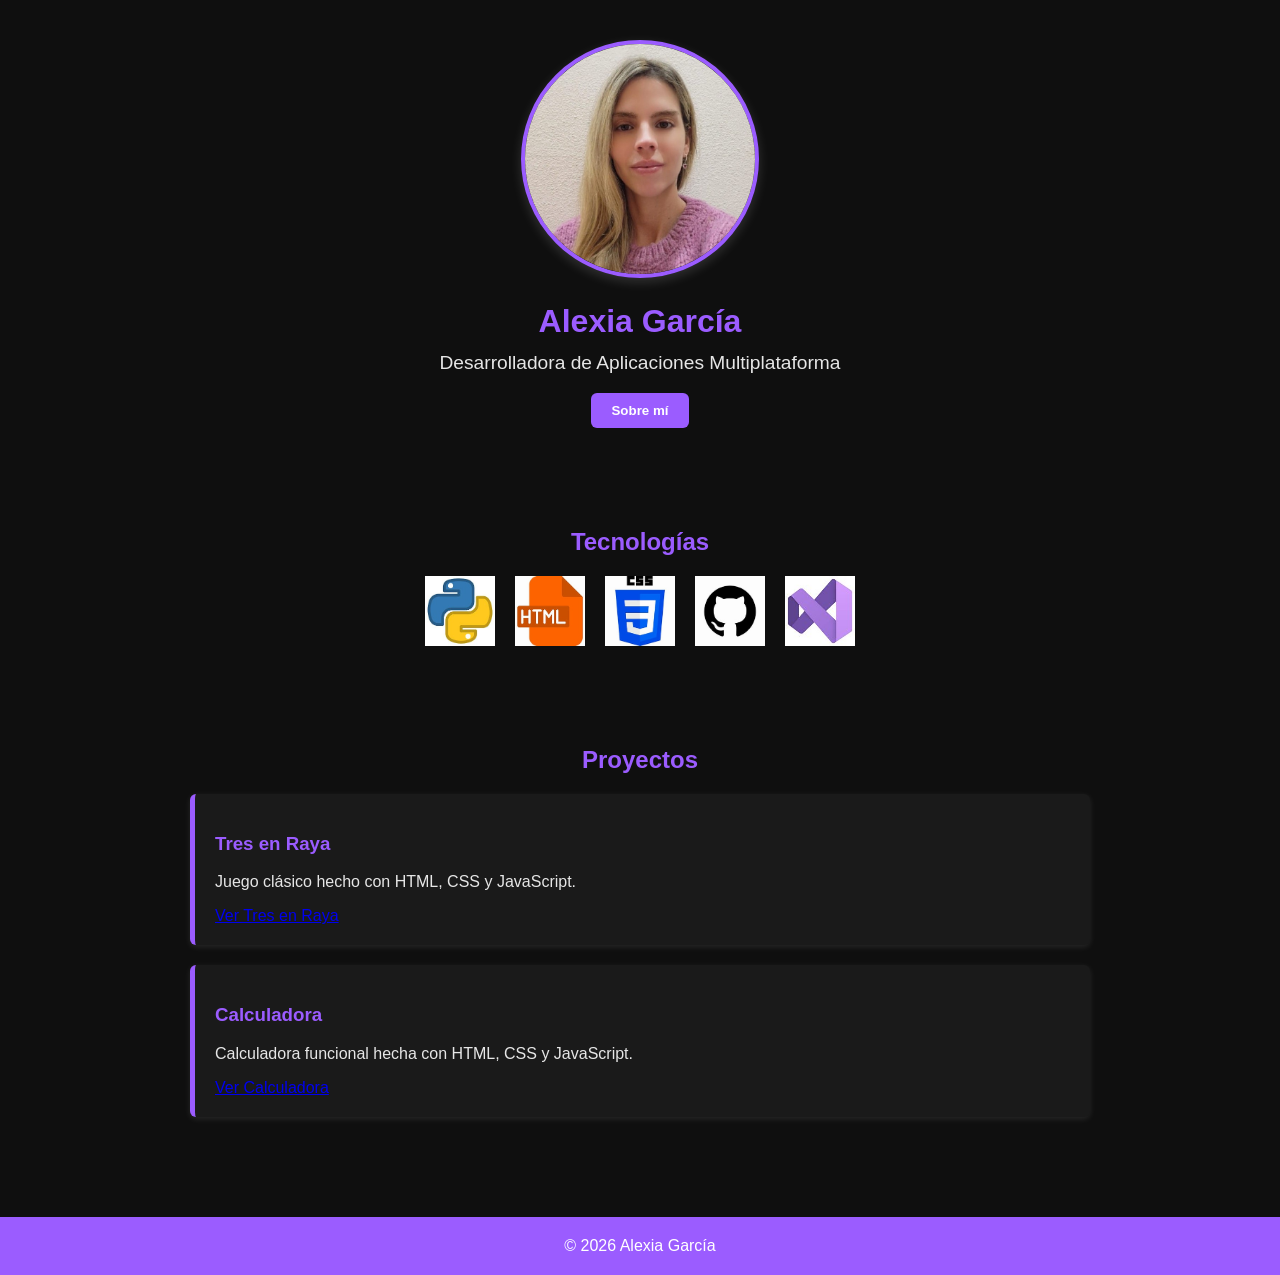
<file: index.html>
<!DOCTYPE html>
<html lang="es">
<head>
    <meta charset="UTF-8">
    <meta name="viewport" content="width=device-width, initial-scale=1.0">
    <title>Alexia García | Portfolio</title>
    <link rel="stylesheet" href="styles.css">
</head>

<body>

    <!-- HEADER -->
    <header>
        <div class="foto-container">
            <img src="img/tu-foto.jpg.jpeg" alt="Foto de Alexia" class="foto-perfil">
        </div>

        <h1>Alexia García</h1>
        <p class="rol">Desarrolladora de Aplicaciones Multiplataforma</p>

        <!-- BOTÓN QUE ABRE EL MODAL -->
        <button class="btn-modal" data-modal="modal-sobre-mi">Sobre mí</button>
    </header>

    <!-- MODAL SOBRE MÍ -->
    <div id="modal-sobre-mi" class="modal">
        <div class="modal-contenido">
            <span class="cerrar">&times;</span>
            <h2>Sobre mí</h2>
            <p>
                Soy recién graduada en Desarrollo de Aplicaciones Multiplataforma, hice mis practicas en Indra Sistemas
                donde trabajé con Python realizando gráficas con Matplotlib, análisis de datos y automatización de procesos. 
                También colaboré en la validación de resultados y en la elaboración de 
                informes técnicos para el equipo.
                
                Empecé en la programación por curiosidad y hoy es una pasión que me impulsa a mejorar cada día.
                Busco mi primera oportunidad laboral para demostrar mis capacidades, aprender de profesionales y contribuir.
            </p>

            <p><strong>Correo:</strong> alexia.g.g4@hotmail.com</p>
            <p><strong>LinkedIn:</strong> https://www.linkedin.com/in/alexia-garcía-gonzález</p>
        </div>
    </div>

    <!-- TECNOLOGÍAS -->
    <section id="tecnologias">
        <h2>Tecnologías</h2>

        <div class="tech-icons">
            <img src="iconos/python.png" class="icono">
            <img src="iconos/html.png" class="icono">
            <img src="iconos/css.png" class="icono">
            <img src="iconos/git.png" class="icono">
            <img src="iconos/visual.png" class="icono">
        </div>
    </section>

    <!-- PROYECTOS -->
    <section id="proyectos">
        <h2>Proyectos</h2>

        <!-- Proyecto Tres en Raya -->
        <div class="proyecto">
            <h3>Tres en Raya</h3>
            <p>Juego clásico hecho con HTML, CSS y JavaScript.</p>
            <a href="proyectos/Tres_En_Raya/index.html" target="_blank" class="btn-proyecto">
                Ver Tres en Raya
            </a>
        </div>

        <!-- Proyecto Calculadora -->
        <div class="proyecto">
            <h3>Calculadora</h3>
            <p>Calculadora funcional hecha con HTML, CSS y JavaScript.</p>
            <a href="proyectos/Calculadora/index.html" target="_blank" class="btn-proyecto">
                Ver Calculadora
            </a>
        </div>
    </section>

    <!-- FOOTER -->
    <footer>
        © 2026 Alexia García
    </footer>

    <!-- JAVASCRIPT MODALES -->
    <script>
        // Abrir modales
        document.querySelectorAll('.btn-modal').forEach(boton => {
            boton.addEventListener('click', () => {
                const modalID = boton.getAttribute('data-modal');
                document.getElementById(modalID).style.display = 'flex';
            });
        });

        // Cerrar modales
        document.querySelectorAll('.cerrar').forEach(cerrar => {
            cerrar.addEventListener('click', () => {
                cerrar.parentElement.parentElement.style.display = 'none';
            });
        });

        // Cerrar al hacer clic fuera del contenido
        window.addEventListener('click', (e) => {
            document.querySelectorAll('.modal').forEach(modal => {
                if (e.target === modal) {
                    modal.style.display = 'none';
                }
            });
        });
    </script>

</body>
</html>
</file>
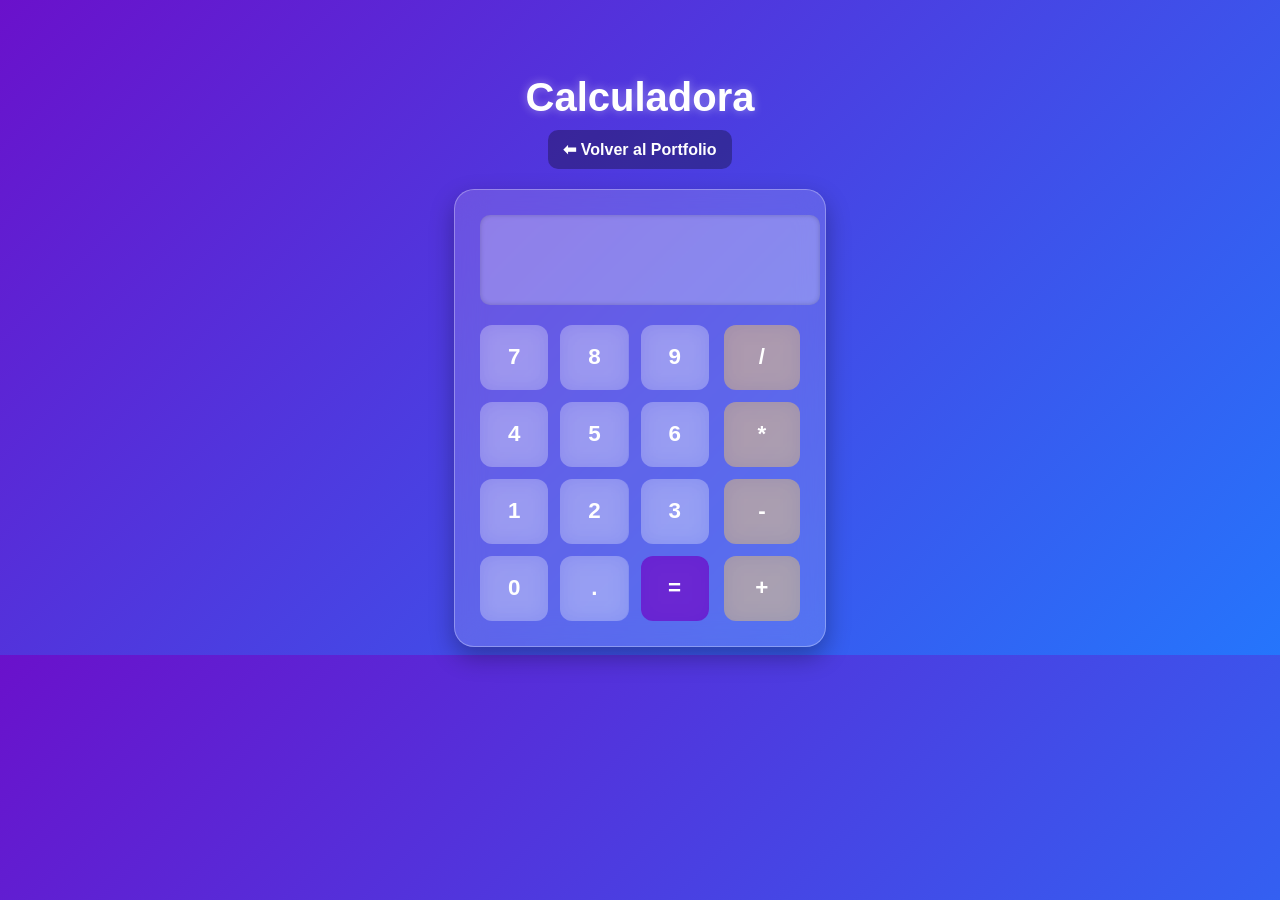
<file: proyectos/Calculadora/index.html>
<!DOCTYPE html>
<html lang="es">
<head>
    <meta charset="UTF-8">
    <meta name="viewport" content="width=device-width, initial-scale=1.0">
    <title>Calculadora</title>
    <link rel="stylesheet" href="styles.css">
</head>

<body>

<h1 class="titulo">Calculadora</h1>

<a href="../../index.html" class="volver">⬅ Volver al Portfolio</a>

<div class="calculadora">
    <input type="text" id="pantalla" readonly>

    <div class="botones">

        <!-- Números -->
        <div class="numeros">
            <button>7</button><button>8</button><button>9</button>
            <button>4</button><button>5</button><button>6</button>
            <button>1</button><button>2</button><button>3</button>
            <button>0</button><button>.</button><button class="igual">=</button>
        </div>

        <!-- Signos -->
        <div class="signos">
            <button class="op">/</button>
            <button class="op">*</button>
            <button class="op">-</button>
            <button class="op">+</button>
        </div>

    </div>
</div>

<script src="script.js"></script>
</body>
</html>
</file>
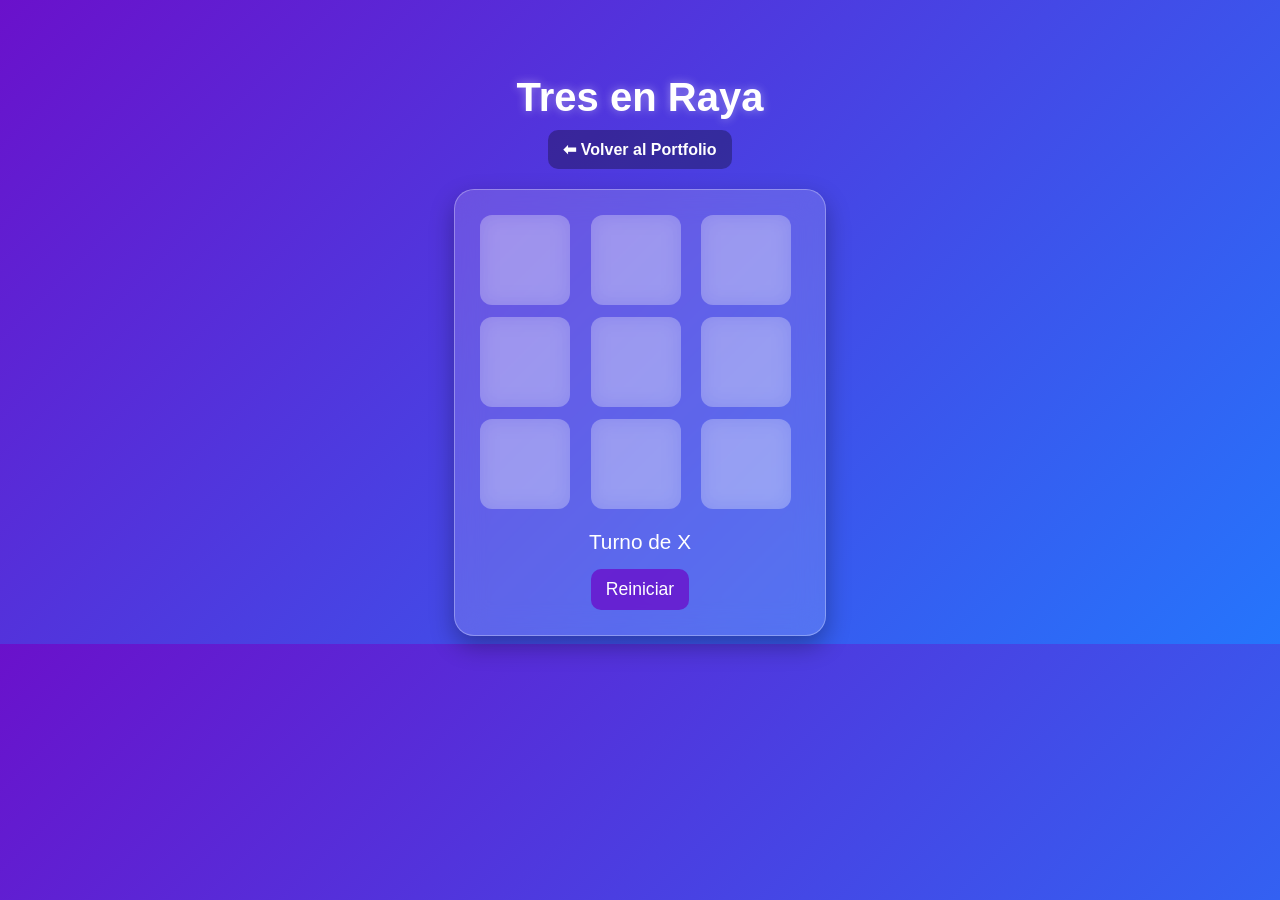
<file: proyectos/Tres_En_Raya/index.html>
<!DOCTYPE html>
<html lang="es">
<head>
    <meta charset="UTF-8">
    <meta name="viewport" content="width=device-width, initial-scale=1.0">
    <title>Tres en Raya</title>
    <link rel="stylesheet" href="styles.css">
</head>

<body>

<h1 class="titulo">Tres en Raya</h1>

<a href="../../index.html" class="volver">⬅ Volver al Portfolio</a>

<div class="contenedor">
    <div id="tablero" class="tablero"></div>
    <p id="mensaje" class="mensaje"></p>
    <button id="reiniciar" class="reiniciar">Reiniciar</button>
</div>

<script src="script.js"></script>
</body>
</html>
</file>
<file: styles.css>
/* VARIABLES */
:root {
    --color-principal: #9b5cff;
    --color-fondo: #0f0f0f;
    --color-texto: #e6e6e6;
    --color-blanco: #fff;
}

/* GENERAL */
body {
    font-family: Arial, sans-serif;
    background: var(--color-fondo);
    color: var(--color-texto);
    margin: 0;
    padding: 0;
}

h1, h2 {
    color: var(--color-principal);
    text-align: center;
}

/* HEADER */
header {
    padding: 40px 20px;
    text-align: center;
}

.rol {
    font-size: 1.2rem;
    margin-top: -10px;
    color: var(--color-texto);
}

/* FOTO */
.foto-container {
    text-align: center;
    margin-bottom: 15px;
}

.foto-perfil {
    width: 230px;
    height: 230px;
    border-radius: 50%;
    object-fit: cover;
    object-position: top;
    border: 4px solid var(--color-principal);
    box-shadow: 0 4px 12px rgba(255,255,255,0.15);
}

/* SECCIONES */
section {
    padding: 40px 20px;
    max-width: 900px;
    margin: auto;
}

/* ICONOS */
.tech-icons {
    display: flex;
    flex-wrap: wrap;
    gap: 20px;
    justify-content: center;
    margin-top: 20px;
}

.icono {
    width: 70px;
    height: 70px;
    object-fit: contain;
    transition: transform 0.2s;
}

.icono:hover {
    transform: scale(1.15);
}

/* PROYECTOS */
.proyecto {
    background: #1a1a1a;
    padding: 20px;
    margin: 20px 0;
    border-left: 5px solid var(--color-principal);
    border-radius: 6px;
    box-shadow: 0 2px 6px rgba(255,255,255,0.1);
}

.proyecto h3 {
    color: var(--color-principal);
}

/* FOOTER */
footer {
    text-align: center;
    padding: 20px;
    background: var(--color-principal);
    color: var(--color-blanco);
    margin-top: 40px;
}

/* BOTONES */
.btn-modal {
    padding: 10px 20px;
    background: var(--color-principal);
    color: var(--color-blanco);
    border: none;
    border-radius: 6px;
    cursor: pointer;
    font-weight: bold;
    transition: 0.3s;
}

.btn-modal:hover {
    background: #b07cff;
    transform: scale(1.05);
}

/* MODALES */
.modal {
    display: none;
    position: fixed;
    z-index: 999;
    left: 0;
    top: 0;
    width: 100%;
    height: 100%;
    background: rgba(0,0,0,0.7);
    justify-content: center;
    align-items: center;
}

.modal-contenido {
    background: #1a1a1a;
    padding: 30px;
    border-radius: 10px;
    width: 80%;
    max-width: 500px;
    color: var(--color-blanco);
    border-left: 5px solid var(--color-principal);
    box-shadow: 0 0 15px rgba(255,255,255,0.2);
}

.cerrar {
    float: right;
    font-size: 28px;
    cursor: pointer;
    color: var(--color-blanco);
}
</file>
<file: proyectos/Calculadora/styles.css>
/* Fondo general */
body {
    background: linear-gradient(135deg, #6a11cb, #2575fc);
    font-family: 'Segoe UI', sans-serif;
    display: flex;
    flex-direction: column;
    align-items: center;
    padding-top: 40px;
    color: #fff;
}

/* Título */
.titulo {
    font-size: 2.5rem;
    margin-bottom: 10px;
    text-shadow: 0 0 10px rgba(255,255,255,0.4);
}

/* Botón volver */
.volver {
    display: inline-block;
    margin-bottom: 20px;
    color: #fff;
    background: rgba(0,0,0,0.3);
    padding: 10px 15px;
    border-radius: 10px;
    text-decoration: none;
    font-weight: bold;
    transition: 0.2s;
}

.volver:hover {
    background: rgba(0,0,0,0.5);
}

/* Caja calculadora */
.calculadora {
    backdrop-filter: blur(15px);
    background: rgba(255,255,255,0.15);
    padding: 25px;
    border-radius: 20px;
    width: 320px;
    box-shadow: 0 10px 25px rgba(0,0,0,0.3);
    border: 1px solid rgba(255,255,255,0.3);
}

/* Pantalla */
#pantalla {
    width: 100%;
    height: 70px;
    font-size: 2rem;
    margin-bottom: 20px;
    text-align: right;
    padding: 10px;
    border-radius: 10px;
    border: none;
    background: rgba(255,255,255,0.25);
    color: #fff;
    box-shadow: inset 0 0 5px rgba(0,0,0,0.2);
}

/* Contenedor de botones */
.botones {
    display: grid;
    grid-template-columns: 3fr 1fr;
    gap: 15px;
}

/* Números */
.numeros {
    display: grid;
    grid-template-columns: repeat(3, 1fr);
    gap: 12px;
}

/* Signos */
.signos {
    display: grid;
    grid-template-columns: 1fr;
    gap: 12px;
}

/* Botones */
button {
    height: 65px;
    font-size: 1.4rem;
    border: none;
    border-radius: 12px;
    background: rgba(255,255,255,0.25);
    color: #fff;
    cursor: pointer;
    transition: 0.15s;
    font-weight: bold;
    backdrop-filter: blur(10px);
}

/* Animación */
button:active {
    transform: scale(0.92);
}

/* Operadores */
.op {
    background: rgba(255, 200, 80, 0.4);
}

.op:hover {
    background: rgba(255, 200, 80, 0.6);
}

/* Igual */
.igual {
    background: rgba(106, 17, 203, 0.8);
}

.igual:hover {
    background: rgba(106, 17, 203, 1);
}
</file>
<file: proyectos/Tres_En_Raya/styles.css>
/* Fondo general */
body {
    background: linear-gradient(135deg, #6a11cb, #2575fc);
    font-family: 'Segoe UI', sans-serif;
    display: flex;
    flex-direction: column;
    align-items: center;
    padding-top: 40px;
    color: #fff;
}

/* Título */
.titulo {
    font-size: 2.5rem;
    margin-bottom: 10px;
    text-shadow: 0 0 10px rgba(255,255,255,0.4);
}

/* Botón volver */
.volver {
    display: inline-block;
    margin-bottom: 20px;
    color: #fff;
    background: rgba(0,0,0,0.3);
    padding: 10px 15px;
    border-radius: 10px;
    text-decoration: none;
    font-weight: bold;
    transition: 0.2s;
}

.volver:hover {
    background: rgba(0,0,0,0.5);
}

/* Contenedor principal */
.contenedor {
    backdrop-filter: blur(15px);
    background: rgba(255,255,255,0.15);
    padding: 25px;
    border-radius: 20px;
    width: 320px;
    box-shadow: 0 10px 25px rgba(0,0,0,0.3);
    border: 1px solid rgba(255,255,255,0.3);
    text-align: center;
}

/* Tablero */
.tablero {
    display: grid;
    grid-template-columns: repeat(3, 1fr);
    gap: 12px;
    margin-bottom: 20px;
}

/* Casillas */
.casilla {
    width: 90px;
    height: 90px;
    background: rgba(255,255,255,0.25);
    border-radius: 12px;
    font-size: 2.5rem;
    color: #fff;
    display: flex;
    justify-content: center;
    align-items: center;
    cursor: pointer;
    backdrop-filter: blur(10px);
    transition: 0.15s;
}

.casilla:hover {
    background: rgba(255,255,255,0.35);
}

.casilla:active {
    transform: scale(0.92);
}

/* Mensaje */
.mensaje {
    font-size: 1.3rem;
    margin-bottom: 15px;
}

/* Botón reiniciar */
.reiniciar {
    background: rgba(106, 17, 203, 0.8);
    color: #fff;
    border: none;
    padding: 10px 15px;
    border-radius: 10px;
    font-size: 1.1rem;
    cursor: pointer;
    transition: 0.2s;
}

.reiniciar:hover {
    background: rgba(106, 17, 203, 1);
}
</file>
